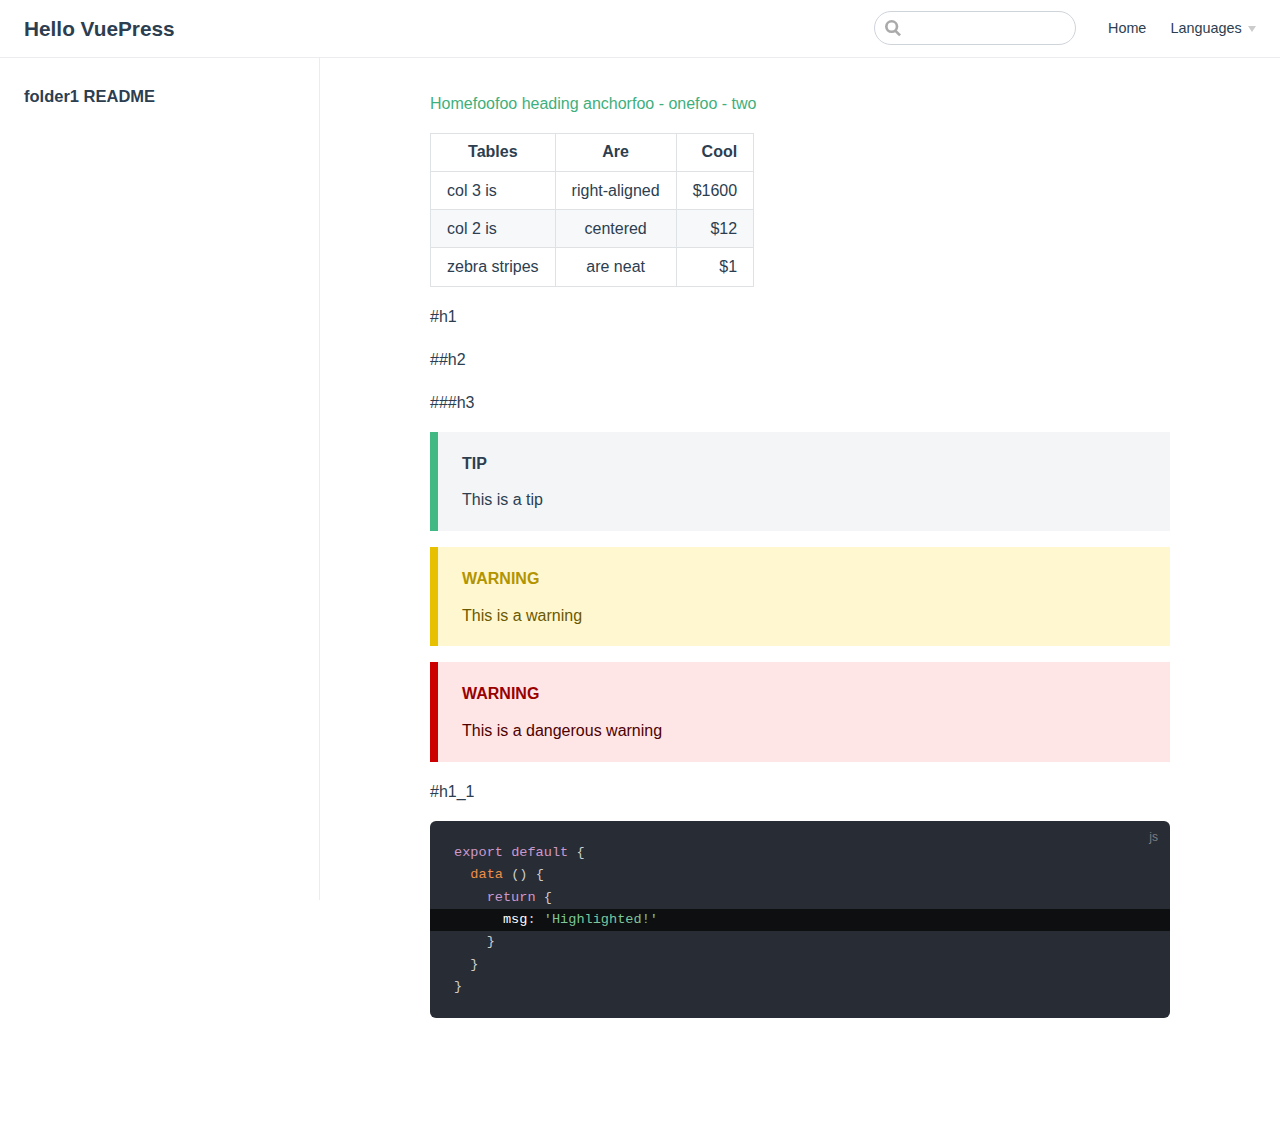
<file: folder1/index.html>
<!DOCTYPE html>
<html lang="en-US">
  <head>
    <meta charset="utf-8">
    <meta name="viewport" content="width=device-width,initial-scale=1">
    <title>folder1 README | Hello VuePress</title>
    <meta name="description" content="Just playing around">
    
    <meta name="description" content="hello"><meta name="keywords" content="super duper SEO">
    <link rel="preload" href="/assets/css/3.styles.49cd2042.css" as="style"><link rel="preload" href="/assets/js/app.5f47598d.js" as="script"><link rel="preload" href="/assets/js/1.0dc434e3.js" as="script"><link rel="prefetch" href="/assets/js/0.2c41c072.js"><link rel="prefetch" href="/assets/js/2.7ab13da2.js">
    <link rel="stylesheet" href="/assets/css/3.styles.49cd2042.css">
  </head>
  <body>
    <div id="app" data-server-rendered="true"><div class="theme-container"><header class="navbar"><div class="sidebar-button"><svg xmlns="http://www.w3.org/2000/svg" aria-hidden="true" role="img" viewBox="0 0 448 512" class="icon"><path fill="currentColor" d="M436 124H12c-6.627 0-12-5.373-12-12V80c0-6.627 5.373-12 12-12h424c6.627 0 12 5.373 12 12v32c0 6.627-5.373 12-12 12zm0 160H12c-6.627 0-12-5.373-12-12v-32c0-6.627 5.373-12 12-12h424c6.627 0 12 5.373 12 12v32c0 6.627-5.373 12-12 12zm0 160H12c-6.627 0-12-5.373-12-12v-32c0-6.627 5.373-12 12-12h424c6.627 0 12 5.373 12 12v32c0 6.627-5.373 12-12 12z"></path></svg></div><a href="/" class="home-link router-link-active"><!----><span class="site-name">
      Hello VuePress
    </span></a><div class="links"><div class="search-box"><input aria-label="Search" autocomplete="off" spellcheck="false" value=""><!----></div><nav class="nav-links can-hide"><div class="nav-item"><a href="/" class="nav-link">Home</a></div><div class="nav-item"><div class="dropdown-wrapper"><a class="dropdown-title"><span class="title">Languages</span><span class="arrow right"></span></a><ul class="nav-dropdown" style="display:none;"><li class="dropdown-item"><!----><a href="/language/chinese.html" class="nav-link">Chinese</a></li><li class="dropdown-item"><!----><a href="/language/japanese.html" class="nav-link">Japanese</a></li></ul></div></div><!----></nav></div></header><div class="sidebar-mask"></div><div class="sidebar"><nav class="nav-links"><div class="nav-item"><a href="/" class="nav-link">Home</a></div><div class="nav-item"><div class="dropdown-wrapper"><a class="dropdown-title"><span class="title">Languages</span><span class="arrow right"></span></a><ul class="nav-dropdown" style="display:none;"><li class="dropdown-item"><!----><a href="/language/chinese.html" class="nav-link">Chinese</a></li><li class="dropdown-item"><!----><a href="/language/japanese.html" class="nav-link">Japanese</a></li></ul></div></div><!----></nav><ul class="sidebar-links"><li><div class="sidebar-group first"><p class="sidebar-heading open"><span>folder1 README</span><!----></p><ul class="sidebar-group-items"></ul></div></li></ul></div><div class="page"><div class="content"><p><a href="/" class="router-link-active">Home</a><a href="/foo/">foo</a><a href="/foo/#heading">foo heading anchor</a><a href="/foo/one.html">foo - one</a><a href="/foo/two.html">foo - two</a></p><table><thead><tr><th>Tables</th><th style="text-align:center">Are</th><th style="text-align:right">Cool</th></tr></thead><tbody><tr><td>col 3 is</td><td style="text-align:center">right-aligned</td><td style="text-align:right">$1600</td></tr><tr><td>col 2 is</td><td style="text-align:center">centered</td><td style="text-align:right">$12</td></tr><tr><td>zebra stripes</td><td style="text-align:center">are neat</td><td style="text-align:right">$1</td></tr></tbody></table><p></p><div class="table-of-contents"><ul></ul></div><p></p><p>#h1</p><p>##h2</p><p>###h3</p><div class="tip custom-block"><p class="custom-block-title">TIP</p><p>This is a tip</p></div><div class="warning custom-block"><p class="custom-block-title">WARNING</p><p>This is a warning</p></div><div class="danger custom-block"><p class="custom-block-title">WARNING</p><p>This is a dangerous warning</p></div><p>#h1_1</p><div class="language-js extra-class"><div class="highlight-lines"><br><br><br><div class="highlighted"> </div><br><br><br><br></div><pre class="language-js"><code><span class="token keyword">export</span> <span class="token keyword">default</span> <span class="token punctuation">{</span>
  <span class="token function">data</span> <span class="token punctuation">(</span><span class="token punctuation">)</span> <span class="token punctuation">{</span>
    <span class="token keyword">return</span> <span class="token punctuation">{</span>
      msg<span class="token punctuation">:</span> <span class="token string">'Highlighted!'</span>
    <span class="token punctuation">}</span>
  <span class="token punctuation">}</span>
<span class="token punctuation">}</span>
</code></pre></div></div><div class="page-edit"><!----><!----></div><!----></div></div></div>
    <script src="/assets/js/1.0dc434e3.js" defer></script><script src="/assets/js/app.5f47598d.js" defer></script>
  </body>
</html>
</file>
<file: assets/css/3.styles.49cd2042.css>
.icon.outbound{color:#aaa;display:inline-block}.badge{display:inline-block;vertical-align:top;font-size:14px;height:18px;line-height:18px;border-radius:9px;padding:0 5px;color:#fff;margin-right:5px}.badge.tip{background-color:#42b983}.badge.warn,.badge.warning{background-color:#e7c000}.home{padding:3.6rem 2rem 0;max-width:960px;margin:0 auto}.home .hero{text-align:center}.home .hero img{max-height:280px;display:block;margin:3rem auto 1.5rem}.home .hero h1{font-size:3rem}.home .hero .action,.home .hero .description,.home .hero h1{margin:1.8rem auto}.home .hero .description{max-width:35rem;font-size:1.6rem;line-height:1.3;color:#6a8bad}.home .hero .action-button{display:inline-block;font-size:1.2rem;color:#fff;background-color:#3eaf7c;padding:.8rem 1.6rem;border-radius:4px;transition:background-color .1s ease;box-sizing:border-box;border-bottom:1px solid #389d70}.home .hero .action-button:hover{background-color:#4abf8a}.home .features{border-top:1px solid #eaecef;padding:1.2rem 0;margin-top:2.5rem;display:flex;flex-wrap:wrap;align-items:flex-start;align-content:stretch;justify-content:space-between}.home .feature{flex-grow:1;flex-basis:30%;max-width:30%}.home .feature h2{font-size:1.4rem;font-weight:500;border-bottom:none;padding-bottom:0;color:#3a5169}.home .feature p{color:#4e6e8e}.home .footer{padding:2.5rem;border-top:1px solid #eaecef;text-align:center;color:#4e6e8e}@media (max-width:719px){.home .features{flex-direction:column}.home .feature{max-width:100%;padding:0 2.5rem}}@media (max-width:419px){.home{padding-left:1.5rem;padding-right:1.5rem}.home .hero img{max-height:210px;margin:2rem auto 1.2rem}.home .hero h1{font-size:2rem}.home .hero .action,.home .hero .description,.home .hero h1{margin:1.2rem auto}.home .hero .description{font-size:1.2rem}.home .hero .action-button{font-size:1rem;padding:.6rem 1.2rem}.home .feature h2{font-size:1.25rem}}.sidebar-button{display:none;width:1.25rem;height:1.25rem;position:absolute;padding:.6rem;top:.6rem;left:1rem}.sidebar-button .icon{display:block;width:1.25rem;height:1.25rem}@media (max-width:719px){.sidebar-button{display:block}}.search-box{display:inline-block;position:relative;margin-right:.5rem}.search-box input{cursor:text;width:10rem;color:#4e6e8e;display:inline-block;border:1px solid #cfd4db;border-radius:2rem;font-size:.9rem;line-height:2rem;padding:0 .5rem 0 2rem;outline:none;transition:all .2s ease;background:#fff url(/assets/img/search.83621669.svg) .6rem .5rem no-repeat;background-size:1rem}.search-box input:focus{cursor:auto;border-color:#3eaf7c}.search-box .suggestions{background:#fff;width:20rem;position:absolute;top:1.5rem;border:1px solid #cfd4db;border-radius:6px;padding:.4rem;list-style-type:none}.search-box .suggestions.align-right{right:0}.search-box .suggestion{line-height:1.4;padding:.4rem .6rem;border-radius:4px;cursor:pointer}.search-box .suggestion a{color:#5d82a6}.search-box .suggestion a .page-title{font-weight:600}.search-box .suggestion a .header{font-size:.9em;margin-left:.25em}.search-box .suggestion.focused{background-color:#f3f4f5}.search-box .suggestion.focused a{color:#3eaf7c}@media (max-width:959px){.search-box input{cursor:pointer;width:0;border-color:transparent;position:relative;left:1rem}.search-box input:focus{cursor:text;left:0;width:10rem}}@media (max-width:959px) and (min-width:719px){.search-box .suggestions{left:0}}@media (max-width:719px){.search-box{margin-right:0}.search-box .suggestions{right:0}}@media (max-width:419px){.search-box .suggestions{width:calc(100vw - 4rem)}.search-box input:focus{width:8rem}}.dropdown-enter,.dropdown-leave-to{height:0!important}.dropdown-wrapper .dropdown-title{display:block}.dropdown-wrapper .dropdown-title:hover{border-color:transparent}.dropdown-wrapper .dropdown-title .arrow{vertical-align:middle;margin-top:-1px;margin-left:.4rem}.dropdown-wrapper .nav-dropdown .dropdown-item{color:inherit;line-height:1.7rem}.dropdown-wrapper .nav-dropdown .dropdown-item h4{margin:.45rem 0 0;border-top:1px solid #eee;padding:.45rem 1.5rem 0 1.25rem}.dropdown-wrapper .nav-dropdown .dropdown-item .dropdown-subitem-wrapper{padding:0;list-style:none}.dropdown-wrapper .nav-dropdown .dropdown-item .dropdown-subitem-wrapper .dropdown-subitem{font-size:.9em}.dropdown-wrapper .nav-dropdown .dropdown-item a{display:block;line-height:1.7rem;position:relative;border-bottom:none;font-weight:400;margin-bottom:0;padding:0 1.5rem 0 1.25rem}.dropdown-wrapper .nav-dropdown .dropdown-item a.router-link-active,.dropdown-wrapper .nav-dropdown .dropdown-item a:hover{color:#3eaf7c}.dropdown-wrapper .nav-dropdown .dropdown-item a.router-link-active:after{content:"";width:0;height:0;border-left:5px solid #3eaf7c;border-top:3px solid transparent;border-bottom:3px solid transparent;position:absolute;top:calc(50% - 2px);left:9px}.dropdown-wrapper .nav-dropdown .dropdown-item:first-child h4{margin-top:0;padding-top:0;border-top:0}@media (max-width:719px){.dropdown-wrapper.open .dropdown-title{margin-bottom:.5rem}.dropdown-wrapper .nav-dropdown{transition:height .1s ease-out;overflow:hidden}.dropdown-wrapper .nav-dropdown .dropdown-item h4{border-top:0;margin-top:0;padding-top:0}.dropdown-wrapper .nav-dropdown .dropdown-item>a,.dropdown-wrapper .nav-dropdown .dropdown-item h4{font-size:15px;line-height:2rem}.dropdown-wrapper .nav-dropdown .dropdown-item .dropdown-subitem{font-size:14px;padding-left:1rem}}@media (min-width:719px){.dropdown-wrapper{height:1.8rem}.dropdown-wrapper:hover .nav-dropdown{display:block!important}.dropdown-wrapper .dropdown-title .arrow{border-left:4px solid transparent;border-right:4px solid transparent;border-top:6px solid #ccc;border-bottom:0}.dropdown-wrapper .nav-dropdown{display:none;height:auto!important;box-sizing:border-box;max-height:calc(100vh - 2.7rem);overflow-y:auto;position:absolute;top:100%;right:0;background-color:#fff;padding:.6rem 0;border:1px solid #ddd;border-bottom-color:#ccc;text-align:left;border-radius:.25rem;white-space:nowrap;margin:0}}.nav-links{display:inline-block}.nav-links a{line-height:1.4rem;color:inherit}.nav-links a.router-link-active,.nav-links a:hover{color:#3eaf7c}.nav-links .nav-item{cursor:pointer;position:relative;display:inline-block;margin-left:1.5rem;line-height:2rem}.nav-links .repo-link{margin-left:1.5rem}@media (max-width:719px){.nav-links .nav-item,.nav-links .repo-link{margin-left:0}}@media (min-width:719px){.nav-links a.router-link-active,.nav-links a:hover{color:#2c3e50}.nav-item>a:not(.external).router-link-active,.nav-item>a:not(.external):hover{margin-bottom:-2px;border-bottom:2px solid #46bd87}}.navbar{padding:.7rem 1.5rem;line-height:2.2rem;position:relative}.navbar a,.navbar img,.navbar span{display:inline-block}.navbar .logo{height:2.2rem;min-width:2.2rem;margin-right:.8rem;vertical-align:top}.navbar .site-name{font-size:1.3rem;font-weight:600;color:#2c3e50;position:relative}.navbar .links{font-size:.9rem;position:absolute;right:1.5rem;top:.7rem}@media (max-width:719px){.navbar{padding-left:4rem}.navbar .can-hide{display:none}}.page-edit,.page-nav{max-width:740px;margin:0 auto;padding:2rem 2.5rem}@media (max-width:959px){.page-edit,.page-nav{padding:2rem}}@media (max-width:419px){.page-edit,.page-nav{padding:1.5rem}}.page{padding-bottom:2rem}.page-edit{padding-top:1rem;padding-bottom:1rem;overflow:auto}.page-edit .edit-link{display:inline-block}.page-edit .edit-link a{color:#4e6e8e;margin-right:.25rem}.page-edit .last-updated{float:right;font-size:.9em}.page-edit .last-updated .prefix{font-weight:500;color:#4e6e8e}.page-edit .last-updated .time{font-weight:400;color:#aaa}.page-nav{padding-top:1rem;padding-bottom:0}.page-nav .inner{min-height:2rem;margin-top:0;border-top:1px solid #eaecef;padding-top:1rem;overflow:auto}.page-nav .next{float:right}@media (max-width:719px){.page-edit .edit-link{margin-bottom:.5rem}.page-edit .last-updated{font-size:.8em;float:none;text-align:left}}.sidebar .sidebar-sub-headers{padding-left:1rem;font-size:.95em}a.sidebar-link{font-weight:400;display:inline-block;color:#2c3e50;border-left:.25rem solid transparent;padding:.35rem 1rem .35rem 1.25rem;line-height:1.4;width:100%;box-sizing:border-box}a.sidebar-link:hover{color:#3eaf7c}a.sidebar-link.active{font-weight:600;color:#3eaf7c;border-left-color:#3eaf7c}.sidebar-group a.sidebar-link{padding-left:2rem}.sidebar-sub-headers a.sidebar-link{padding-top:.25rem;padding-bottom:.25rem;border-left:none}.sidebar-sub-headers a.sidebar-link.active{font-weight:500}.sidebar-group:not(.first){margin-top:1em}.sidebar-group .sidebar-group{padding-left:.5em}.sidebar-group:not(.collapsable) .sidebar-heading{cursor:auto;color:inherit}.sidebar-heading{color:#999;transition:color .15s ease;cursor:pointer;font-size:1.1em;font-weight:700;padding:0 1.5rem;margin-top:0;margin-bottom:.5rem}.sidebar-heading.open,.sidebar-heading:hover{color:inherit}.sidebar-heading .arrow{position:relative;top:-.12em;left:.5em}.sidebar-heading:.open .arrow{top:-.18em}.sidebar-group-items{transition:height .1s ease-out;overflow:hidden}.sidebar ul{padding:0;margin:0;list-style-type:none}.sidebar a{display:inline-block}.sidebar .nav-links{display:none;border-bottom:1px solid #eaecef;padding:.5rem 0 .75rem 0}.sidebar .nav-links a{font-weight:600}.sidebar .nav-links .nav-item,.sidebar .nav-links .repo-link{display:block;line-height:1.25rem;font-size:1.1em;padding:.5rem 0 .5rem 1.5rem}.sidebar .sidebar-links{padding:1.5rem 0}@media (max-width:719px){.sidebar .nav-links{display:block}.sidebar .nav-links .dropdown-wrapper .nav-dropdown .dropdown-item a.router-link-active:after{top:calc(1rem - 2px)}.sidebar .sidebar-links{padding:1rem 0}}code[class*=language-],pre[class*=language-]{color:#ccc;background:none;font-family:Consolas,Monaco,Andale Mono,Ubuntu Mono,monospace;text-align:left;white-space:pre;word-spacing:normal;word-break:normal;word-wrap:normal;line-height:1.5;-moz-tab-size:4;-o-tab-size:4;tab-size:4;-webkit-hyphens:none;-ms-hyphens:none;hyphens:none}pre[class*=language-]{padding:1em;margin:.5em 0;overflow:auto}:not(pre)>code[class*=language-],pre[class*=language-]{background:#2d2d2d}:not(pre)>code[class*=language-]{padding:.1em;border-radius:.3em;white-space:normal}.token.block-comment,.token.cdata,.token.comment,.token.doctype,.token.prolog{color:#999}.token.punctuation{color:#ccc}.token.attr-name,.token.deleted,.token.namespace,.token.tag{color:#e2777a}.token.function-name{color:#6196cc}.token.boolean,.token.function,.token.number{color:#f08d49}.token.class-name,.token.constant,.token.property,.token.symbol{color:#f8c555}.token.atrule,.token.builtin,.token.important,.token.keyword,.token.selector{color:#cc99cd}.token.attr-value,.token.char,.token.regex,.token.string,.token.variable{color:#7ec699}.token.entity,.token.operator,.token.url{color:#67cdcc}.token.bold,.token.important{font-weight:700}.token.italic{font-style:italic}.token.entity{cursor:help}.token.inserted{color:green}#nprogress{pointer-events:none}#nprogress .bar{background:#3eaf7c;position:fixed;z-index:1031;top:0;left:0;width:100%;height:2px}#nprogress .peg{display:block;position:absolute;right:0;width:100px;height:100%;box-shadow:0 0 10px #3eaf7c,0 0 5px #3eaf7c;opacity:1;transform:rotate(3deg) translateY(-4px)}#nprogress .spinner{display:block;position:fixed;z-index:1031;top:15px;right:15px}#nprogress .spinner-icon{width:18px;height:18px;box-sizing:border-box;border:2px solid transparent;border-top-color:#3eaf7c;border-left-color:#3eaf7c;border-radius:50%;animation:nprogress-spinner .4s linear infinite}.nprogress-custom-parent{overflow:hidden;position:relative}.nprogress-custom-parent #nprogress .bar,.nprogress-custom-parent #nprogress .spinner{position:absolute}@keyframes nprogress-spinner{0%{transform:rotate(0deg)}to{transform:rotate(1turn)}}.content code{color:#476582;padding:.25rem .5rem;margin:0;font-size:.85em;background-color:rgba(27,31,35,.05);border-radius:3px}.content pre,.content pre[class*=language-]{line-height:1.4;padding:1.25rem 1.5rem;margin:.85rem 0;background:transparent;overflow:auto}.content pre[class*=language-] code,.content pre code{color:#fff;padding:0;background-color:transparent;border-radius:0}div[class*=language-]{position:relative;background-color:#282c34;border-radius:6px}div[class*=language-] .highlight-lines{-webkit-user-select:none;-moz-user-select:none;-ms-user-select:none;user-select:none;padding-top:1.3rem;position:absolute;top:0;left:0;width:100%;line-height:1.4}div[class*=language-] .highlight-lines .highlighted{background-color:rgba(0,0,0,.66)}div[class*=language-] pre{position:relative;z-index:1}div[class*=language-]:before{position:absolute;z-index:3;top:.8em;right:1em;font-size:.75rem;color:hsla(0,0%,100%,.4)}div[class*=language-]:not(.line-numbers-mode) .line-numbers-wrapper{display:none}div[class*=language-].line-numbers-mode .highlight-lines .highlighted{position:relative}div[class*=language-].line-numbers-mode .highlight-lines .highlighted:before{content:" ";position:absolute;z-index:3;left:0;top:0;display:block;width:3.5rem;height:100%;background-color:rgba(0,0,0,.66)}div[class*=language-].line-numbers-mode pre{padding-left:4.5rem;vertical-align:middle}div[class*=language-].line-numbers-mode .line-numbers-wrapper{position:absolute;top:0;width:3.5rem;text-align:center;color:hsla(0,0%,100%,.3);padding:1.25rem 0;line-height:1.4}div[class*=language-].line-numbers-mode .line-numbers-wrapper .line-number,div[class*=language-].line-numbers-mode .line-numbers-wrapper br{-webkit-user-select:none;-moz-user-select:none;-ms-user-select:none;user-select:none}div[class*=language-].line-numbers-mode .line-numbers-wrapper .line-number{position:relative;z-index:4;font-size:.85em}div[class*=language-].line-numbers-mode:after{content:"";position:absolute;z-index:2;top:0;left:0;width:3.5rem;height:100%;border-radius:6px 0 0 6px;border-right:1px solid rgba(0,0,0,.66);background-color:#282c34}div[class~=language-js]:before{content:"js"}div[class~=language-ts]:before{content:"ts"}div[class~=language-html]:before{content:"html"}div[class~=language-md]:before{content:"md"}div[class~=language-vue]:before{content:"vue"}div[class~=language-css]:before{content:"css"}div[class~=language-sass]:before{content:"sass"}div[class~=language-scss]:before{content:"scss"}div[class~=language-less]:before{content:"less"}div[class~=language-stylus]:before{content:"stylus"}div[class~=language-go]:before{content:"go"}div[class~=language-java]:before{content:"java"}div[class~=language-c]:before{content:"c"}div[class~=language-sh]:before{content:"sh"}div[class~=language-yaml]:before{content:"yaml"}div[class~=language-javascript]:before{content:"js"}div[class~=language-typescript]:before{content:"ts"}div[class~=language-markup]:before{content:"html"}div[class~=language-markdown]:before{content:"md"}div[class~=language-json]:before{content:"json"}div[class~=language-ruby]:before{content:"rb"}div[class~=language-python]:before{content:"py"}div[class~=language-bash]:before{content:"sh"}.custom-block .custom-block-title{font-weight:600;margin-bottom:-.4rem}.custom-block.danger,.custom-block.tip,.custom-block.warning{padding:.1rem 1.5rem;border-left-width:.5rem;border-left-style:solid;margin:1rem 0}.custom-block.tip{background-color:#f3f5f7;border-color:#42b983}.custom-block.warning{background-color:rgba(255,229,100,.3);border-color:#e7c000;color:#6b5900}.custom-block.warning .custom-block-title{color:#b29400}.custom-block.warning a{color:#2c3e50}.custom-block.danger{background-color:#ffe6e6;border-color:#c00;color:#4d0000}.custom-block.danger .custom-block-title{color:#900}.custom-block.danger a{color:#2c3e50}.arrow{display:inline-block;width:0;height:0}.arrow.up{border-bottom:6px solid #ccc}.arrow.down,.arrow.up{border-left:4px solid transparent;border-right:4px solid transparent}.arrow.down{border-top:6px solid #ccc}.arrow.right{border-left:6px solid #ccc}.arrow.left,.arrow.right{border-top:4px solid transparent;border-bottom:4px solid transparent}.arrow.left{border-right:6px solid #ccc}.content:not(.custom){max-width:740px;margin:0 auto;padding:2rem 2.5rem}@media (max-width:959px){.content:not(.custom){padding:2rem}}@media (max-width:419px){.content:not(.custom){padding:1.5rem}}.table-of-contents .badge{vertical-align:middle}body,html{padding:0;margin:0}body{font-family:-apple-system,BlinkMacSystemFont,Segoe UI,Roboto,Oxygen,Ubuntu,Cantarell,Fira Sans,Droid Sans,Helvetica Neue,sans-serif;-webkit-font-smoothing:antialiased;-moz-osx-font-smoothing:grayscale;font-size:16px;color:#2c3e50}.page{padding-left:20rem}.navbar{z-index:20;right:0;height:3.6rem;background-color:#fff;box-sizing:border-box;border-bottom:1px solid #eaecef}.navbar,.sidebar-mask{position:fixed;top:0;left:0}.sidebar-mask{z-index:9;width:100vw;height:100vh;display:none}.sidebar{font-size:15px;background-color:#fff;width:20rem;position:fixed;z-index:10;margin:0;top:3.6rem;left:0;bottom:0;box-sizing:border-box;border-right:1px solid #eaecef;overflow-y:auto}.content:not(.custom)>:first-child{margin-top:3.6rem}.content:not(.custom) a:hover{text-decoration:underline}.content:not(.custom) p.demo{padding:1rem 1.5rem;border:1px solid #ddd;border-radius:4px}.content:not(.custom) img{max-width:100%}.content.custom{padding:0;margin:0}.content.custom img{max-width:100%}a{font-weight:500;text-decoration:none}a,p a code{color:#3eaf7c}p a code{font-weight:400}kbd{background:#eee;border:.15rem solid #ddd;border-bottom:.25rem solid #ddd;border-radius:.15rem;padding:0 .15em}blockquote{font-size:1.2rem;color:#999;border-left:.25rem solid #dfe2e5;margin-left:0;padding-left:1rem}ol,ul{padding-left:1.2em}strong{font-weight:600}h1,h2,h3,h4,h5,h6{font-weight:600;line-height:1.25}.content:not(.custom)>h1,.content:not(.custom)>h2,.content:not(.custom)>h3,.content:not(.custom)>h4,.content:not(.custom)>h5,.content:not(.custom)>h6{margin-top:-3.1rem;padding-top:4.6rem;margin-bottom:0}.content:not(.custom)>h1:first-child,.content:not(.custom)>h2:first-child,.content:not(.custom)>h3:first-child,.content:not(.custom)>h4:first-child,.content:not(.custom)>h5:first-child,.content:not(.custom)>h6:first-child{margin-top:-1.5rem;margin-bottom:1rem}.content:not(.custom)>h1:first-child+.custom-block,.content:not(.custom)>h1:first-child+p,.content:not(.custom)>h1:first-child+pre,.content:not(.custom)>h2:first-child+.custom-block,.content:not(.custom)>h2:first-child+p,.content:not(.custom)>h2:first-child+pre,.content:not(.custom)>h3:first-child+.custom-block,.content:not(.custom)>h3:first-child+p,.content:not(.custom)>h3:first-child+pre,.content:not(.custom)>h4:first-child+.custom-block,.content:not(.custom)>h4:first-child+p,.content:not(.custom)>h4:first-child+pre,.content:not(.custom)>h5:first-child+.custom-block,.content:not(.custom)>h5:first-child+p,.content:not(.custom)>h5:first-child+pre,.content:not(.custom)>h6:first-child+.custom-block,.content:not(.custom)>h6:first-child+p,.content:not(.custom)>h6:first-child+pre{margin-top:2rem}h1:hover .header-anchor,h2:hover .header-anchor,h3:hover .header-anchor,h4:hover .header-anchor,h5:hover .header-anchor,h6:hover .header-anchor{opacity:1}h1{font-size:2.2rem}h2{font-size:1.65rem;padding-bottom:.3rem;border-bottom:1px solid #eaecef}h3{font-size:1.35rem}a.header-anchor{font-size:.85em;float:left;margin-left:-.87em;padding-right:.23em;margin-top:.125em;opacity:0}a.header-anchor:hover{text-decoration:none}.line-number,code,kbd{font-family:source-code-pro,Menlo,Monaco,Consolas,Courier New,monospace}ol,p,ul{line-height:1.7}hr{border:0;border-top:1px solid #eaecef}table{border-collapse:collapse;margin:1rem 0;display:block;overflow-x:auto}tr{border-top:1px solid #dfe2e5}tr:nth-child(2n){background-color:#f6f8fa}td,th{border:1px solid #dfe2e5;padding:.6em 1em}.custom-layout{padding-top:3.6rem}.theme-container.sidebar-open .sidebar-mask{display:block}.theme-container.no-navbar .content:not(.custom)>h1,.theme-container.no-navbar h2,.theme-container.no-navbar h3,.theme-container.no-navbar h4,.theme-container.no-navbar h5,.theme-container.no-navbar h6{margin-top:1.5rem;padding-top:0}.theme-container.no-navbar .sidebar{top:0}.theme-container.no-navbar .custom-layout{padding-top:0}@media (min-width:720px){.theme-container.no-sidebar .sidebar{display:none}.theme-container.no-sidebar .page{padding-left:0}}@media (max-width:959px){.sidebar{font-size:15px;width:16.4rem}.page{padding-left:16.4rem}}@media (max-width:719px){.sidebar{top:0;padding-top:3.6rem;transform:translateX(-100%);transition:transform .2s ease}.page{padding-left:0}.theme-container.sidebar-open .sidebar{transform:translateX(0)}.theme-container.no-navbar .sidebar{padding-top:0}}@media (max-width:419px){h1{font-size:1.9rem}.content div[class*=language-]{margin:.85rem -1.5rem;border-radius:0}}
</file>
